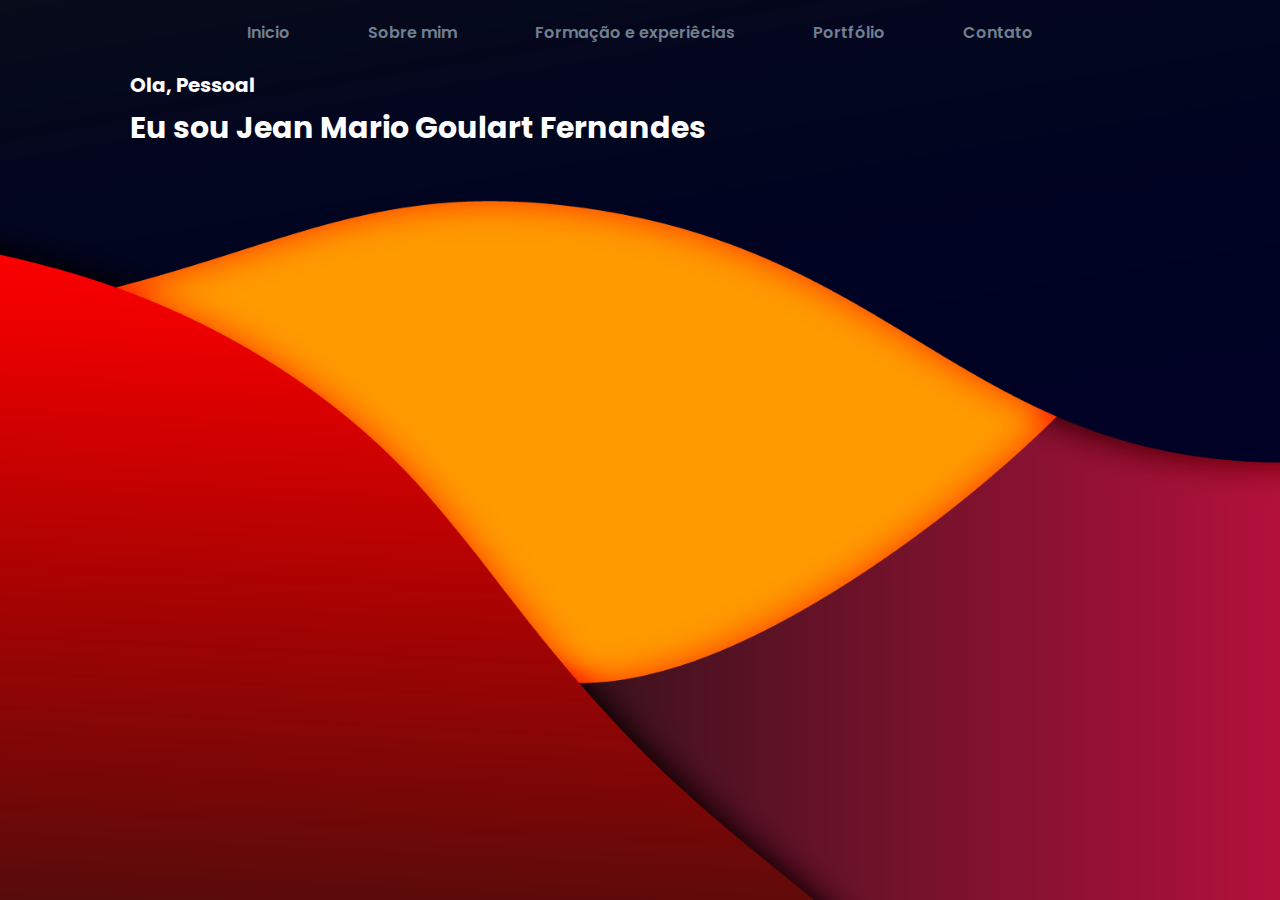
<file: index.html>
<!DOCTYPE html>
<html lang="en">
  <head>
    <meta charset="UTF-8" />
    <!-- Define o conjunto de caracteres como UTF-8 -->

    <meta name="viewport" content="width=device-width, initial-scale=1.0" />
    <!-- Configura a viewport para garantir que o layout responda a diferentes tamanhos de tela -->

    <title>Inicio</title>
    <!-- Título da página -->

    <link rel="stylesheet" href="style.css" />
    <!-- Link para o arquivo de estilo externo -->
  </head>
  <body>
    <div class="background">
      <header>
        <!-- Início do cabeçalho -->

        <div class="cabeçalho-link">
          <!-- Div que contém os links de navegação -->

          <li>
            <a href="index.html">Inicio</a>
            <!-- Link para a página inicial -->
          </li>
          <li>
            <a href="sobremim.html">Sobre mim</a>
            <!-- Link para a página sobre mim -->
          </li>
          <li>
            <a href="formação.html">Formação e experiêcias</a>
            <!-- Link para a página de formação e experiências -->
          </li>
          <li>
            <a href="portfólio.html">Portfólio</a>
            <!-- Link para a página de portfólio -->
          </li>
          <li>
            <a href="contato.html">Contato</a>
            <!-- Link para a página de contato -->
          </li>
        </div>
        <!-- Fim da div cabeçalho-link -->
      </header>

      <div class="container-text">
        <!-- Div que contém o texto principal -->

        <div class="text">
          <!-- Div que agrupa o conteúdo de texto -->
          <h3>Ola, Pessoal</h3>

          <h1>Eu sou Jean Mario Goulart Fernandes</h1>
          <!-- Apresentação do nome -->
        </div>
      </div>
    </div>
  </body>
</html>
</file>
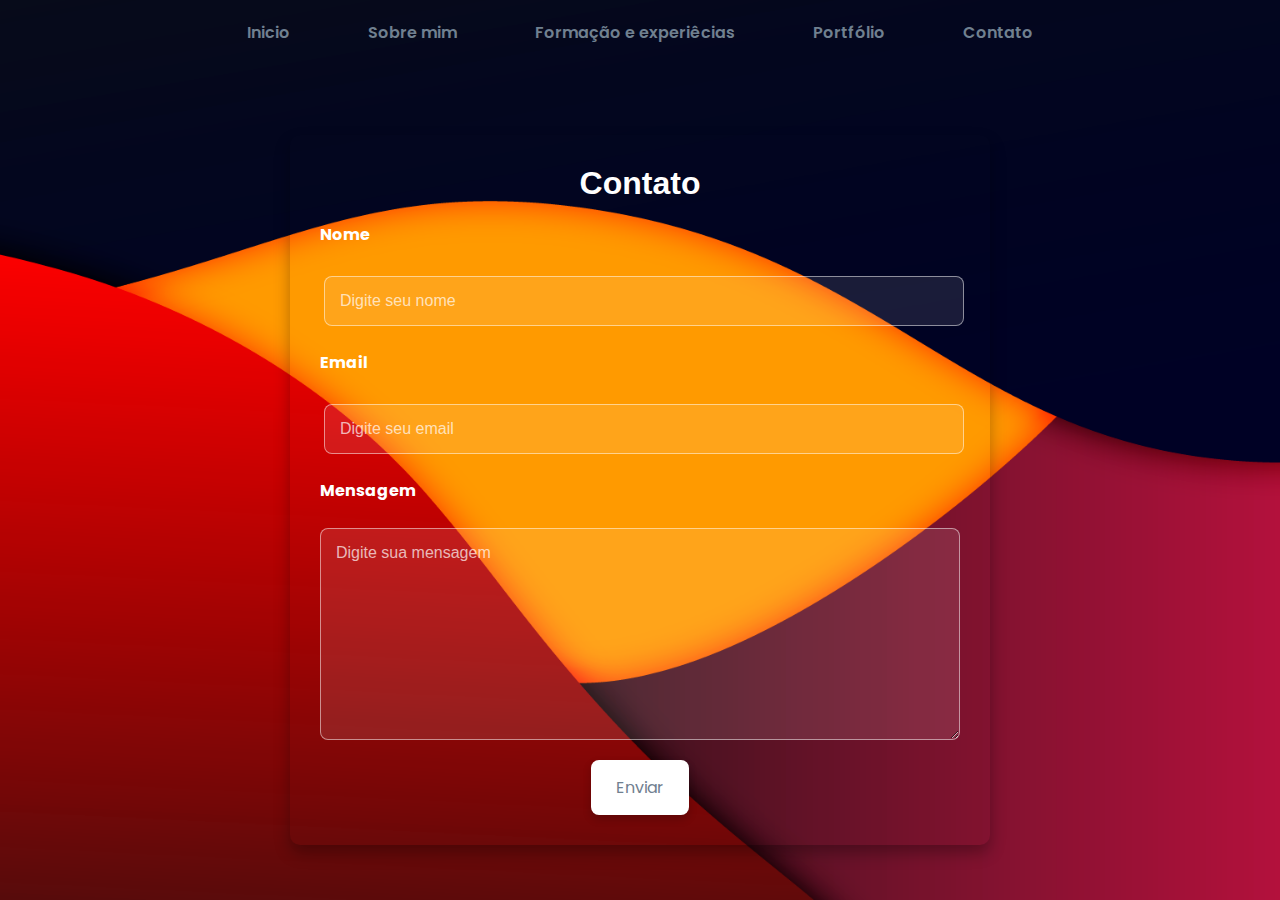
<file: contato.html>
<!DOCTYPE html>
<html lang="en">
  <head>
    <meta charset="UTF-8" />
    <meta name="viewport" content="width=device-width, initial-scale=1.0" />
    <title>contato</title>
    <link rel="stylesheet" href="style.css" />
  </head>
  <body>
    <div class="background">
      <header>
        <div class="cabeçalho-link">
          <li>
            <a href="index.html">Inicio</a>
          </li>
          <li>
            <a href="sobremim.html">Sobre mim</a>
          </li>
          <li>
            <a href="formação.html">Formação e experiêcias</a>
          </li>
          <li>
            <a href="portfólio.html">Portfólio</a>
          </li>
          <li>
            <a href="contato.html">Contato</a>
          </li>
        </div>
        <!--cabeçalho-link-->
      </header>

      <div class="contact-section">
        <h2>Contato</h2>
        <form
          class="contact-form"
          action="https://api.staticforms.xyz/submit"
          method="post"
        >
          <label for="name">Nome</label>
          <input
            type="text"
            id="name"
            name="name"
            placeholder="Digite seu nome"
            autocomplete="off"
            required
          />
          <label for="email">Email</label>
          <input
            type="email"
            id="email"
            name="email"
            placeholder="Digite seu email"
            autocomplete="off"
            required
          />
          <label for="message">Mensagem</label>
          <textarea
            id="message"
            name="message"
            cols="30"
            rows="10"
            placeholder="Digite sua mensagem"
            required
          ></textarea>
          <button type="submit">Enviar</button>

          <input
            type="hidden"
            name="accessKey"
            value="141dcd2c-e3b4-4dc3-9f47-71da2ae9c5a0"
          />
          <input
            type="hidden"
            name="redirectTo"
            value="http://127.0.0.1:5500/contato.html"
          />
        </form>
      </div>
      <!-- Fim da div contact-section -->
    </div>
    <!-- Fim da div background -->
  </body>
</html>
</file>
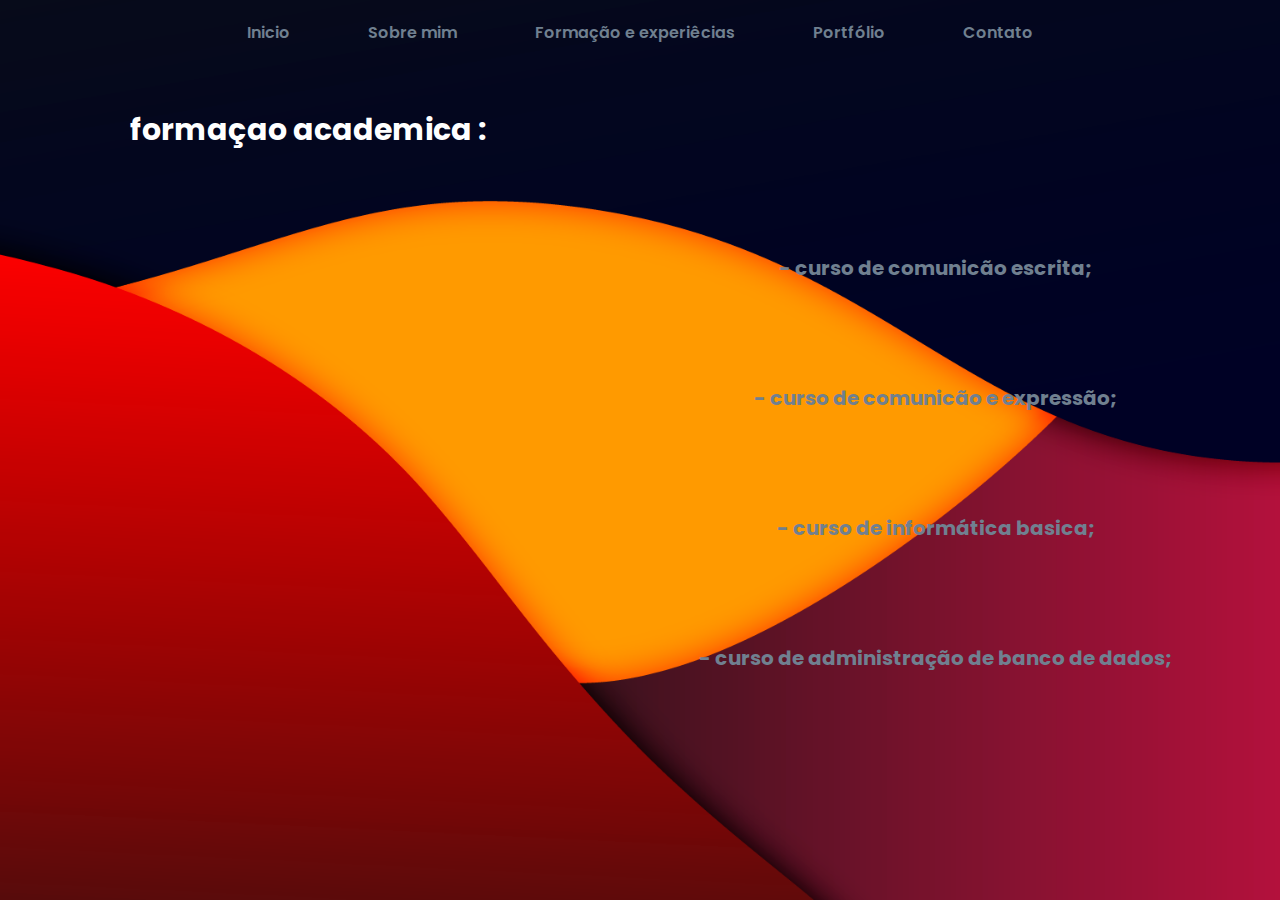
<file: formação.html>
<!DOCTYPE html>
<html lang="en">
  <head>
    <meta charset="UTF-8" />
    <!-- Define o conjunto de caracteres como UTF-8 para suportar vários caracteres e idiomas -->

    <meta name="viewport" content="width=device-width, initial-scale=1.0" />
    <!-- Configura a viewport para garantir que o layout seja responsivo em diferentes tamanhos de tela -->

    <title>Formação</title>
    <!-- Define o título da página, que aparecerá na aba do navegador -->

    <link rel="stylesheet" href="style.css" />
    <!-- Link para o arquivo de estilo CSS externo, que define a aparência da página -->
  </head>

  <body>
    <div class="background">
      <header>
        <div class="cabeçalho-link">
          <!-- Div que agrupa os links de navegação do cabeçalho -->

          <li>
            <a href="index.html">Inicio</a>
            <!-- Link para a página inicial do portfólio -->
          </li>
          <li>
            <a href="sobremim.html">Sobre mim</a>
            <!-- Link para a página "Sobre mim" -->
          </li>
          <li>
            <a href="formação.html">Formação e experiêcias</a>
            <!-- Link para a página de formação e experiências -->
          </li>
          <li>
            <a href="portfólio.html">Portfólio</a>
            <!-- Link para a página de portfólio -->
          </li>
          <li>
            <a href="contato.html">Contato</a>
            <!-- Link para a página de contato -->
          </li>
        </div>
        <!-- Fim da div cabeçalho-link -->
      </header>

      <div class="container-text">
        <!-- Div que contém o texto principal da seção de formação acadêmica -->

        <div class="text">
          <!-- Div que agrupa o conteúdo de texto -->

          <h2>formaçao academica :</h2>
          <!-- Título da seção de formação acadêmica -->

          <h5>- curso de comunicão escrita;</h5>
          <!-- Lista de cursos de formação acadêmica -->
          <h5>- curso de comunicão e expressão;</h5>
          <h5>- curso de informática basica;</h5>
          <h5>- curso de administração de banco de dados;</h5>
        </div>
      </div>
    </div>
  </body>
</html>
</file>
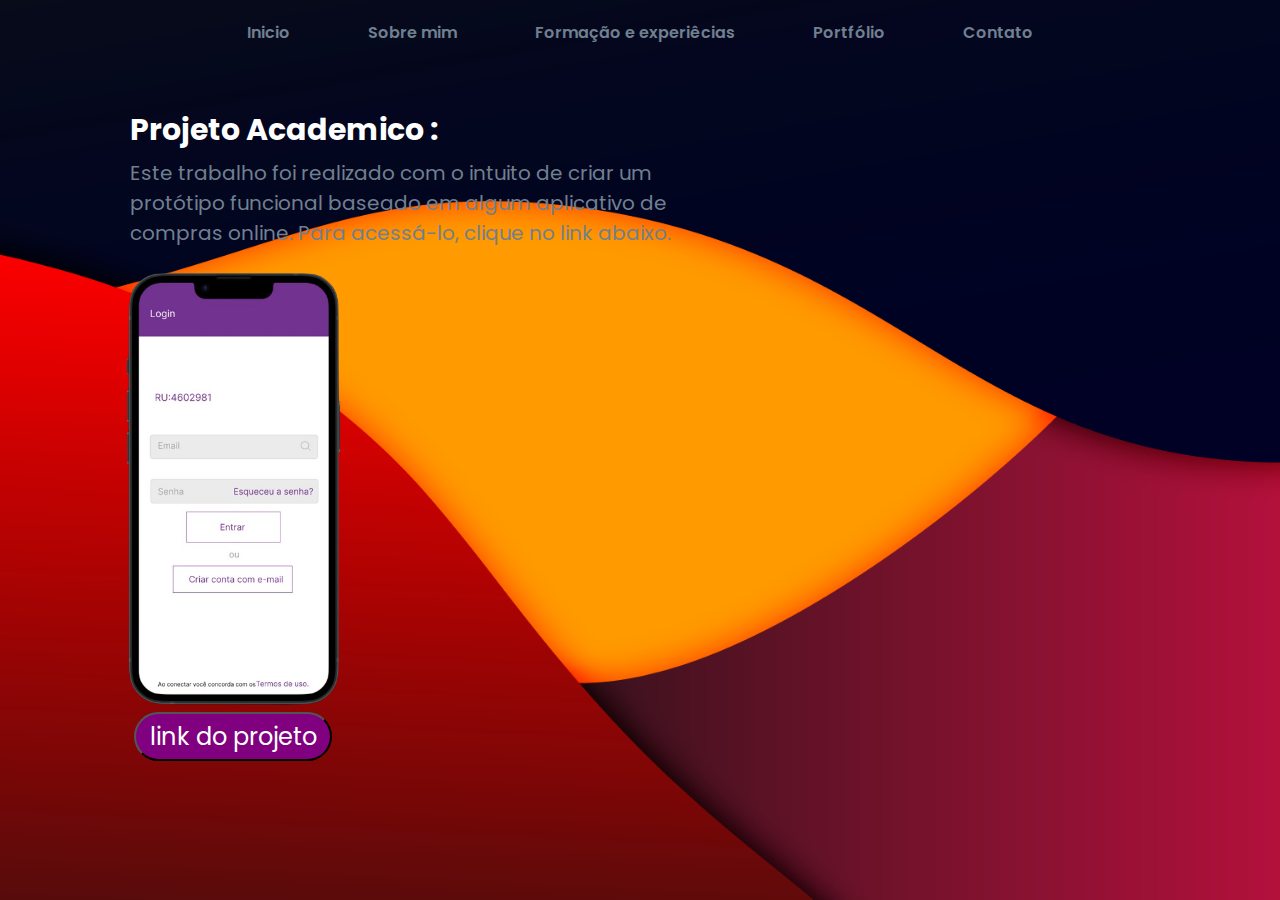
<file: portfólio.html>
<!DOCTYPE html>
<html lang="en">
  <head>
    <meta charset="UTF-8" />
    <!-- Define o conjunto de caracteres como UTF-8 -->

    <meta name="viewport" content="width=device-width, initial-scale=1.0" />
    <!-- Configura a viewport para garantir que o layout responda a diferentes tamanhos de tela -->

    <title>portfólio</title>
    <!-- Título da página -->

    <link rel="stylesheet" href="style.css" />
    <!-- Link para o arquivo de estilo externo -->
  </head>

  <body>
    <div class="background">
      <header>
        <div class="cabeçalho-link">
          <!-- Div que contém os links de navegação -->

          <li>
            <a href="index.html">Inicio</a>
            <!-- Link para a página inicial -->
          </li>
          <li>
            <a href="sobremim.html">Sobre mim</a>
            <!-- Link para a página sobre mim -->
          </li>
          <li>
            <a href="formação.html">Formação e experiêcias</a>
            <!-- Link para a página de formação e experiências -->
          </li>
          <li>
            <a href="portfólio.html">Portfólio</a>
            <!-- Link para a página de portfólio -->
          </li>
          <li>
            <a href="contato.html">Contato</a>
            <!-- Link para a página de contato -->
          </li>
        </div>
      </header>

      <div class="container-text">
        <!-- Div que contém o texto principal -->

        <div class="text">
          <!-- Div que agrupa o texto do projeto -->

          <h4>Projeto Academico :</h4>
          <!-- Título da seção de projeto acadêmico -->

          <ol>
            <li>
              Este trabalho foi realizado com o intuito de criar um protótipo
              funcional baseado em algum aplicativo de compras online. Para
              acessá-lo, clique no link abaixo.
            </li>
            <!-- Descrição do projeto acadêmico -->
          </ol>

          <div id="Projeto">
            <img src="image-removebg-preview.png" alt="" />
            <!-- Imagem do projeto -->
          </div>

          <section>
            <!-- Seção que contém o botão para o link do projeto -->

            <a
              href="https://www.figma.com/proto/qpRGNtHPWGxMYkxc4NmNCI/trabalho?page-id=0%3A1&node-id=1-2&viewport=3374%2C3987%2C0.76&t=I3xJxbS1eazN4q6v-1&scaling=scale-down&starting-point-node-id=1%3A2"
              target="_blank"
              ><input type="button" value="link do projeto"
            /></a>
            <!-- Botão que redireciona para o protótipo do projeto no Figma -->
          </section>
        </div>
      </div>
    </div>
  </body>
</html>
</file>
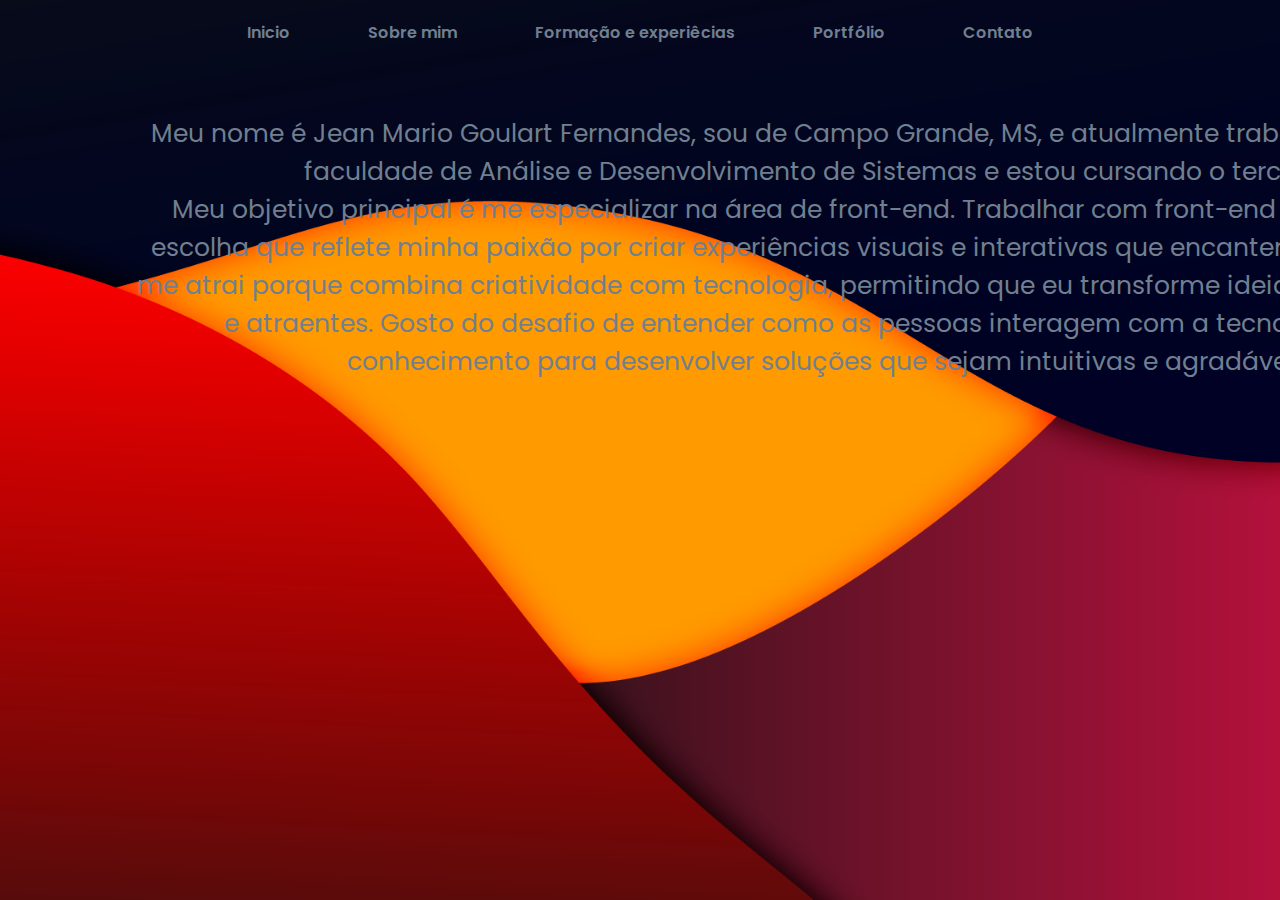
<file: sobremim.html>
<!DOCTYPE html>
<html lang="en">
  <head>
    <meta charset="UTF-8" />
    <!-- Define o conjunto de caracteres como UTF-8 para suportar vários caracteres e idiomas -->

    <meta name="viewport" content="width=device-width, initial-scale=1.0" />
    <!-- Configura a viewport para garantir que o layout seja responsivo em diferentes tamanhos de tela -->

    <title>sobremim</title>
    <!-- Define o título da página, que aparecerá na aba do navegador -->

    <link rel="stylesheet" href="style.css" />
    <!-- Link para o arquivo de estilo CSS externo, que define a aparência da página -->
  </head>

  <body>
    <div class="background">
      <header>
        <div class="cabeçalho-link">
          <!-- Div que agrupa os links de navegação do cabeçalho -->

          <li>
            <a href="index.html">Inicio</a>
            <!-- Link para a página inicial do portfólio -->
          </li>
          <li>
            <a href="sobremim.html">Sobre mim</a>
            <!-- Link para a página "Sobre mim" -->
          </li>
          <li>
            <a href="formação.html">Formação e experiêcias</a>
            <!-- Link para a página de formação e experiências -->
          </li>
          <li>
            <a href="portfólio.html">Portfólio</a>
            <!-- Link para a página de portfólio -->
          </li>
          <li>
            <a href="contato.html">Contato</a>
            <!-- Link para a página de contato -->
          </li>
        </div>
        <!-- Fim da div cabeçalho-link -->
      </header>

      <div class="container-text">
        <!-- Div que contém o texto principal da página -->

        <div class="text">
          <!-- Div que agrupa o conteúdo textual de apresentação -->

          <p>
            Meu nome é Jean Mario Goulart Fernandes, sou de Campo Grande, MS, e
            atualmente trabalho na Aeronáutica. Faço faculdade de Análise e
            Desenvolvimento de Sistemas e estou cursando o terceiro semestre.
          </p>
          <!-- Parágrafo que apresenta informações pessoais e acadêmicas -->

          <p>
            Meu objetivo principal é me especializar na área de front-end.
            Trabalhar com front-end na programação é uma escolha que reflete
            minha paixão por criar experiências visuais e interativas que
            encantem os usuários. O front-end me atrai porque combina
            criatividade com tecnologia, permitindo que eu transforme ideias em
            interfaces funcionais e atraentes. Gosto do desafio de entender como
            as pessoas interagem com a tecnologia e de usar esse conhecimento
            para desenvolver soluções que sejam intuitivas e agradáveis de usar.
          </p>
          <!-- Parágrafo que descreve o objetivo profissional e a motivação para seguir na área de front-end -->
        </div>
      </div>
    </div>
  </body>
</html>
</file>
<file: style.css>
/* Importa a fonte "Poppins" do Google Fonts */
@import url("https://fonts.googleapis.com/css2?family=Poppins:ital,wght@0,100;0,200;0,300;0,400;0,500;0,600;0,700;0,800;0,900;1,100;1,200;1,300;1,400;1,500;1,600;1,700;1,800;1,900&display=swap");

/* Remove margem, padding e define o box-sizing para border-box para todos os elementos */
* {
  margin: 0;
  padding: 0;
  box-sizing: border-box;
  text-decoration: none;
  list-style: none;
  font-family: "Poppins", sans-serif; /* Aplica a fonte "Poppins" para todo o documento */
}

/* Remove a rolagem da página */
body {
  overflow: hidden;
}

/* Estiliza o fundo da página com um gradiente escuro e uma imagem */
.background {
  background: linear-gradient(rgba(0, 0, 0, 0.5), rgba(0, 0, 0, 0.5));
  background-image: url(thumb-1920-1142101.png);
  background-size: cover;
  background-position: center;
  width: 100%;
  height: 100vh;
}

/* Estiliza o cabeçalho, alinhando os itens horizontalmente */
header {
  display: flex;
  justify-content: space-around;
  max-width: 100%;
  align-items: center;
  text-align: center;
  padding-top: 1rem;
}

/* Estiliza os links do cabeçalho */
header a {
  color: aliceblue;
  text-decoration: none;
  display: inline-block;
}

/* Adiciona um efeito de hover nos links do cabeçalho */
header a:hover {
  color: aliceblue;
  transform: scale(1.05);
}

/* Estiliza o container de links no cabeçalho */
.cabeçalho-link {
  display: flex;
  gap: 3rem;
  font-weight: 600;
  cursor: pointer;
}

/* Estiliza os links dentro do container de links do cabeçalho */
.cabeçalho-link a {
  color: slategrey;
  font-size: 15px;
}

/* Adiciona um efeito de hover nos links do container */
.cabeçalho-link a:hover {
  color: slategrey;
}

/* Estiliza o container de texto */
.container-text {
  padding: 20px 0 0 130px;
}

/* Estiliza os títulos e textos dentro da classe "text" */
.text h3 {
  color: white;
  font-size: 20px;
  margin-top: -45px;
}

.text h1 {
  color: white;
  font-size: 30px;
  margin-top: 5px;
}

.text span {
  color: slategrey;
}

/* Estiliza os subtítulos dentro da classe "text" */
.text h2 {
  color: white;
  font-size: 30px;
  margin-top: -8px;
  padding: -20px 0 0 130px;
  text-align: left;
}

/* Estiliza os parágrafos dentro da classe "text" */
.text p {
  color: slategrey;
  font-size: 25px;
  text-align: center;
  width: 1500px;
}

/* Estiliza outros elementos de texto */
.text h4 {
  color: white;
  font-size: 30px;
  margin-top: -8px;
  padding: -20px 0 0 130px;
  text-align: left;
  width: 1500px;
}

.text h5 {
  color: slategrey;
  font-size: 20px;
  margin-top: -100px;
  padding: 200px 0 0 110px;
  text-align: center;
  width: 1500px;
}

.text h6 {
  color: slategrey;
  font-size: 20px;
  margin-top: 5px;
  padding: -10px 0 0 120px;
  text-align: left;
}

/* Estiliza a classe "text" em geral */
.text {
  color: slategrey;
  font-size: 20px;
  margin-top: 30px;
  padding: 50px 0 0 -30px;
  text-align: left;
  width: 600px;
}

/* Estiliza listas dentro da classe "text" */
.text li {
  color: slategrey;
  font-size: 20px;
  margin-top: 5px;
  padding: -10px 0 0 120px;
  text-align: left;
}

/* Estiliza a seção de projeto */
#Projeto {
  width: 207px;
  height: 440px;
  display: flex;
  justify-content: center;
  margin-top: 20px;
}

/* Estiliza os botões */
button {
  padding: 10px;
  align-items: center;
  border: 1px solid;
  border-radius: 12px;
  user-select: none;
  cursor: pointer;
}

/* Reaplica padding, margem e box-sizing para todos os elementos */
* {
  padding: 0;
  margin: 0;
  box-sizing: border-box;
}

/* Estiliza o container principal */
.container {
  display: flex;
  align-items: center;
  justify-content: center;
}

/* Estiliza os campos de entrada */
input {
  padding: 5px 5px;
  width: 33%;
  margin: 4px;
  font-size: 24px;
  color: white;
  background-color: purple;
  border-radius: 50px;
  border-color: black;
  cursor: pointer;
}

/* Estiliza o cabeçalho */
header {
  background-color: transparent;
  padding: 20px;
}

/* Estiliza a lista de links do cabeçalho */
header .cabeçalho-link {
  list-style: none;
  padding: 0;
  margin: 0;
  display: flex;
  justify-content: center;
}

/* Estiliza cada item da lista de links do cabeçalho */
header .cabeçalho-link li {
  margin: 0 15px;
}

/* Estiliza os links dentro da lista de cabeçalho */
header .cabeçalho-link a {
  color: slategrey;
  text-decoration: none;
  font-size: 1rem;
  transition: color 0.3s ease;
}

/* Efeito de hover nos links do cabeçalho */
header .cabeçalho-link a:hover {
  color: white;
}

/* Estiliza a seção de contato */
.contact-section {
  background-color: rgba(0, 0, 0, 0); /* Totalmente transparente */
  padding: 30px;
  border-radius: 10px; /* Bordas arredondadas */
  box-shadow: 0 8px 16px rgba(0, 0, 0, 0.3); /* Sombra para destaque */
  margin-top: 70px;
  max-width: 700px;
  margin-left: auto;
  margin-right: auto;
  transition: transform 0.3s ease, box-shadow 0.3s ease;
}

/* Efeito de elevação ao passar o mouse sobre a seção */
.contact-section:hover {
  transform: translateY(-5px); /* Elevação suave */
  box-shadow: 0 12px 24px rgba(0, 0, 0, 0.4); /* Sombra mais forte ao passar o mouse */
}

/* Estiliza o título da seção de contato */
.contact-section h2 {
  font-family: "Arial", sans-serif;
  color: white; /* Cor clara para contraste */
  margin-bottom: 20px;
  text-align: center;
  font-size: 2rem; /* Tamanho do título aumentado */
  position: relative; /* Necessário para o efeito de sublinhado */
}

/* Efeito de sublinhado animado no título */
.contact-section h2::after {
  content: "";
  position: absolute;
  left: 0;
  bottom: -5px;
  width: 0;
  height: 3px;
  background-color: slategrey; /* Cor do sublinhado */
  transition: width 0.3s ease;
}

.contact-section h2:hover::after {
  width: 100%; /* Expande o sublinhado ao passar o mouse */
}

/* Estiliza o formulário de contato */
.contact-form {
  display: flex;
  flex-direction: column;
  gap: 20px; /* Espaçamento entre os elementos do formulário */
}

/* Estiliza os rótulos dos campos do formulário */
.contact-form label {
  font-size: 1rem;
  color: white; /* Cor clara para contraste */
  margin-bottom: 5px;
  font-weight: bold; /* Negrito para destaque */
}

/* Estiliza os campos de entrada e áreas de texto */
.contact-form input,
.contact-form textarea {
  width: 100%;
  padding: 15px;
  border: 1px solid rgba(255, 255, 255, 0.5); /* Borda branca com transparência */
  border-radius: 8px;
  font-size: 1rem;
  font-family: "Arial", sans-serif;
  background-color: rgba(
    255,
    255,
    255,
    0.1
  ); /* Fundo branco muito transparente */
  color: #fff; /* Texto branco para contraste */
  transition: all 0.3s ease;
  position: relative; /* Necessário para o efeito de foco */
}

/* Efeito de foco e animação nos campos de entrada e áreas de texto */
.contact-form input:focus,
.contact-form textarea:focus {
  border-color: slategrey; /* Cor da borda ao focar */
  background-color: rgba(
    255,
    255,
    255,
    0.3
  ); /* Fundo branco mais transparente ao focar */
  box-shadow: slategrey; /* Sombra para destacar o foco */
  outline: none; /* Remove o contorno padrão do foco */
  transform: scale(1.02); /* Leve ampliação do campo ao focar */
}

/* Estiliza o botão de envio do formulário */
.contact-form button {
  padding: 15px 25px;
  background-color: white; /* Cor azul com transparência */
  color: slategrey;
  border: none;
  border-radius: 8px;
  font-size: 1rem;
  cursor: pointer;
  transition: background-color 0.3s ease, transform 0.2s ease;
  align-self: center;
  box-shadow: 0 4px 8px rgba(0, 0, 0, 0.2); /* Sombra para profundidade */
}

/* Estiliza o botão ao passar o mouse */
.contact-form button:hover {
  background-color: slategrey; /* Azul sólido ao passar o mouse */
  transform: translateY(-3px); /* Efeito de elevação ao passar o mouse */
  box-shadow: 0 6px 12px rgba(0, 0, 0, 0.3); /* Sombra mais forte ao passar o mouse */
  color: white;
}

/* Oculta os campos de entrada ocultos */
.contact-form input[type="hidden"] {
  display: none;
}

/* Estiliza os placeholders dos campos de entrada e áreas de texto */
.contact-form input::placeholder,
.contact-form textarea::placeholder {
  color: rgba(255, 255, 255, 0.7); /* Cor do texto do placeholder */
  font-size: 1rem;
}
</file>
